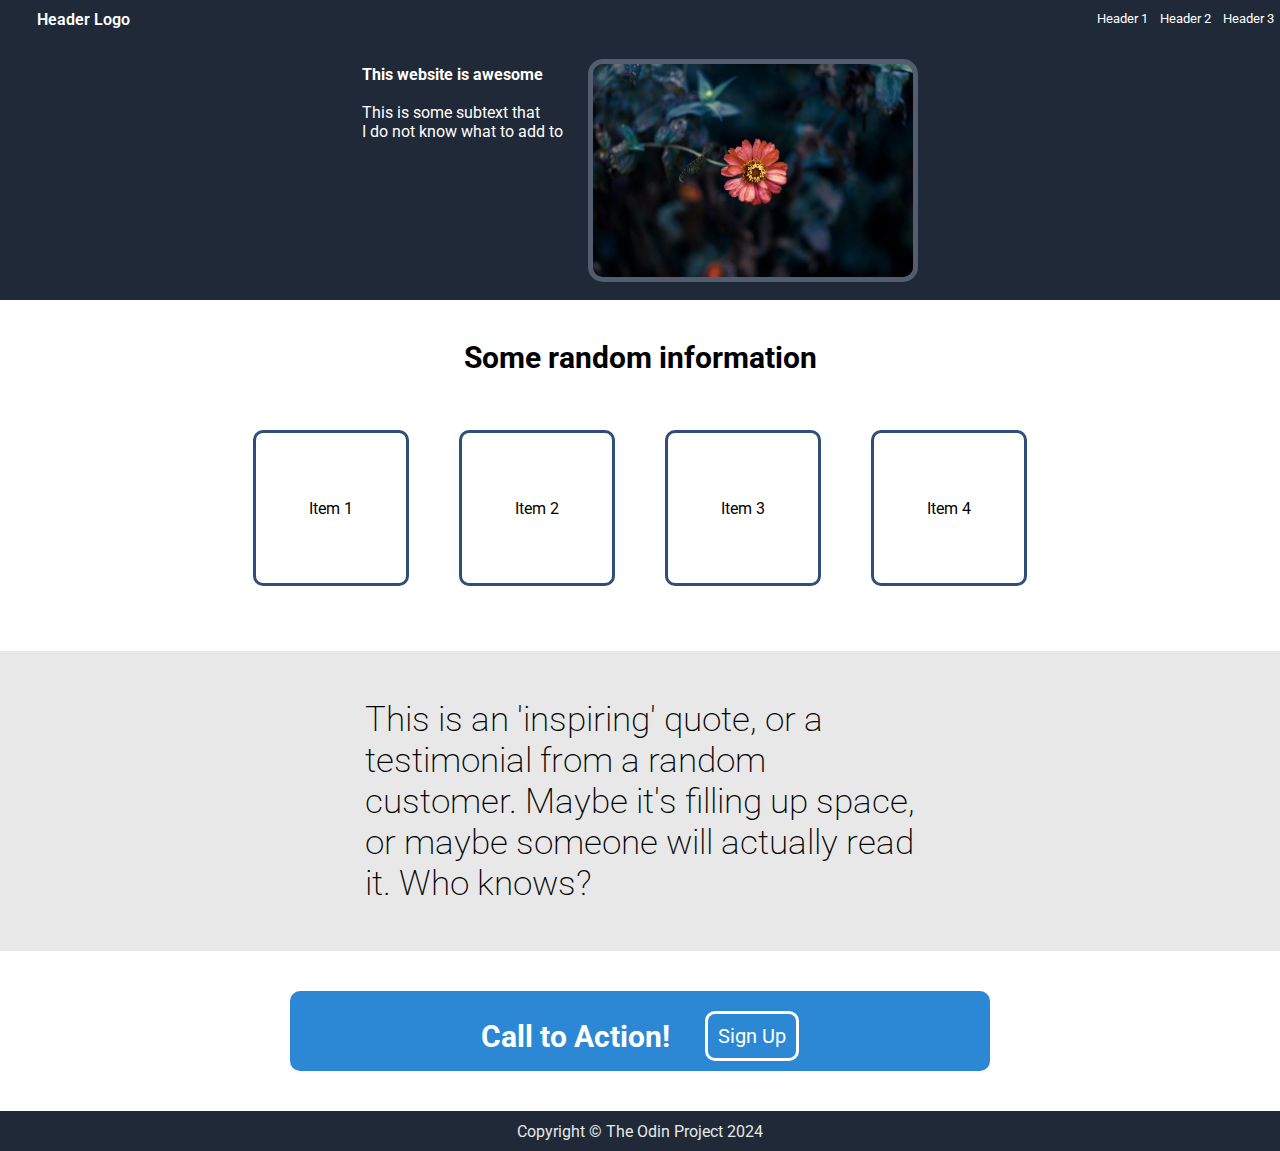
<file: index.html>
<!DOCTYPE html>
<html lang="en">
<head>
    <meta charset="UTF-8">
    <meta name="viewport" content="width=device-width, initial-scale=1.0">
    <title>Landing Page</title>
    <link rel="stylesheet" href="index.css">
    <link rel="preconnect" href="https://fonts.googleapis.com">
<link rel="preconnect" href="https://fonts.gstatic.com" crossorigin>
<link href="https://fonts.googleapis.com/css2?family=Roboto:ital,wght@0,100;0,300;0,400;0,500;0,700;0,900;1,100;1,300;1,400;1,500;1,700;1,900&display=swap" rel="stylesheet">
</head>
<body>
<!--Headers (top section)-->
<div class="main">
    <span class="headers">
        <span class="header-logo"> Header Logo </span>
        <button>Header 1</button>
        <button>Header 2</button>
        <button>Header 3</button>
    </span>
<!--Header-info (second section)-->
    <span class="header-info">
        <p class="context"> <strong> This website is awesome </strong> <br> <br> This is some subtext that <br> I do not know what to add to </p>
        <img id="red-flower" src="red-flower.jpg" alt="picture of a red flower">
    </span>
</div>
<!--Illustrations (third section)-->
    <p id="info1">Some random information</p>
        <span class="illustrations">
            <span class="images">Item 1</span>
            <span class="images">Item 2</span>
            <span class="images">Item 3</span>
            <span class="images">Item 4</span>
        </span>
<div class="testimonial">
    <p id="quote">This is an 'inspiring' quote, or a testimonial from a random customer. 
    Maybe it's filling up space, or maybe someone will actually read it. Who knows?</p>
 </div>
 <!--Register (fourth section)-->
 <div class="register">
    <span id="call-to-action">Call to Action!</span>
    <button id="sign-up">Sign Up</button>
 </div>
 <!--Copyright (fifth section)-->
 <div class="copyright">
    Copyright © The Odin Project 2024
 </div>
</body>
</html>
</file>
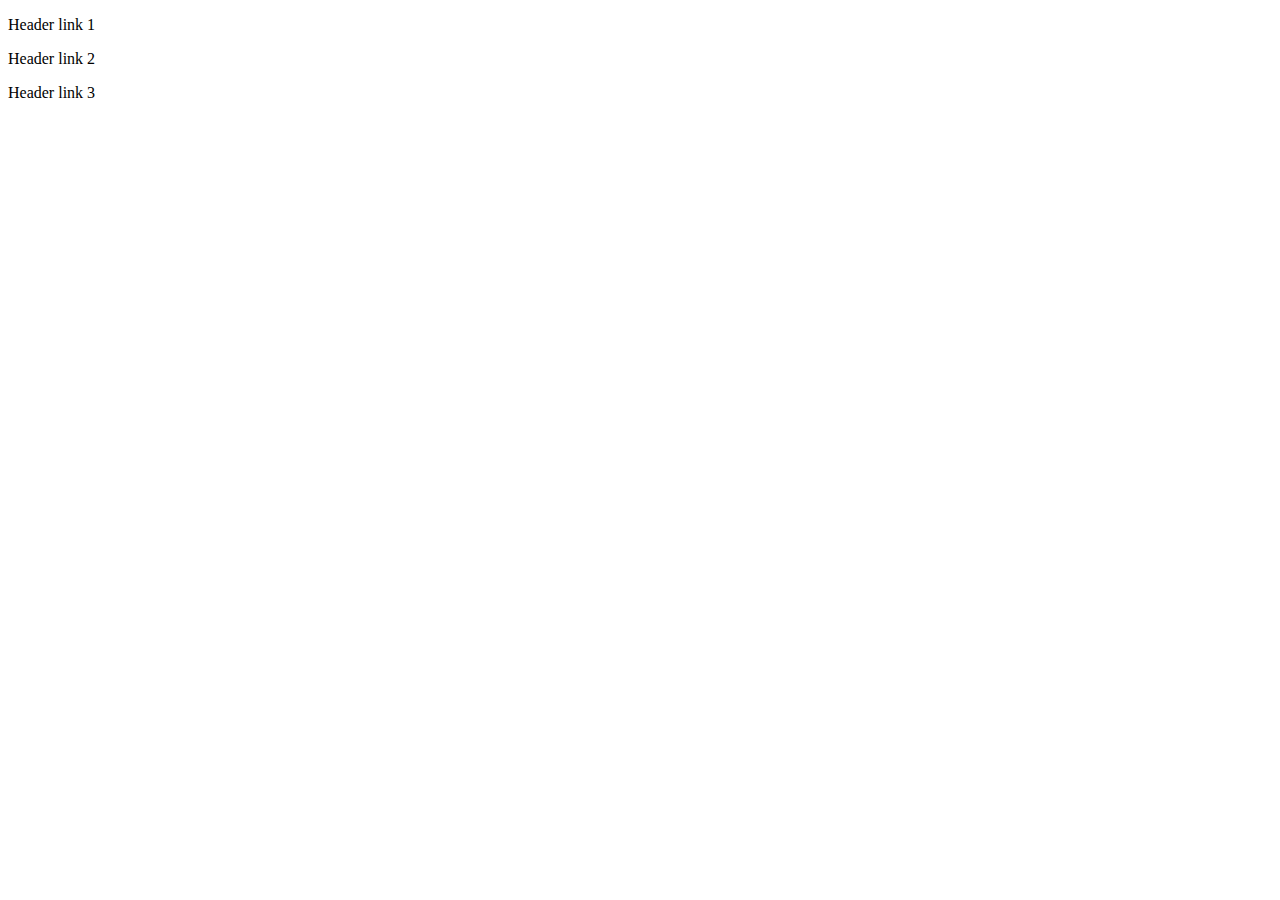
<file: tiramisu.html>
<!DOCTYPE html>
<html lang="en">
<head>
    <meta charset="UTF-8">
    <meta name="viewport" content="width=device-width, initial-scale=1.0">
    <title>Tiramisu Landing Page</title>
    <link rel="stylesheets" href="tiramisu.css">
</head>
<body>
    <div class="header">
    <p>Header link 1</p>
    <p>Header link 2</p>
    <p>Header link 3</p>
    </div>
</body>
</html>
</file>
<file: index.css>
* {
    font-family: "Roboto", Arial, Helvetica, sans-serif;
}

body {
    margin: 0;
}

.main {
background-color: #1f2937;
border-color: #1f2937;
border-width: 400px;
height: 300px;
margin: -1;
}

.headers {
    box-sizing: border-box;
    display: flex;
    justify-content: flex-end;
    color: white;
}

button {
    margin-top: 10px;
}

.header-logo {
    margin-right: 30px;
    margin-top: 10px;
    font-weight: 600;
    flex-basis: 80%;
}

button {
    background-color: transparent;
    color: white;
    border: none;
    display: inline-flex;
}

.header-info {
    color: white;
    display: flex;
    margin-top: 20px ;
    justify-content: center;
    flex: 1;
    flex-wrap: wrap;
}



.info-subtext {
    display: flex;
} 


#red-flower {
    width: 25%;
    margin-left: 25px;
    margin-top: 10px;
    border-radius: 15px;
    border-style: solid;
    border-width: 5px;
    border-color: #525d6d;
}

#info1 {
    font-size: 30px;
    font-weight: bolder;
    display: flex;
    justify-content: center;
    margin-top: 40px;
}

.illustrations {
    display: flex;
    justify-content: center;
}

.images {
    margin: 25px;
    border-style: solid;
    border-radius: 10px;
    border-color: #304e79;
    height: 150px;
    width: 150px;
    display: flex;
    align-items: center;
    flex-direction: column;
    justify-content: center;
}

.testimonial {
    margin-top: 40px;
    background-color: #e8e8e8;
    height: 300px ;
    display: flex;
    align-items: center;
    justify-content: center;
}

    #quote {
        font-size: 35px;
        font-weight: 200;
        width: 550px;
    }

.register {
    margin-top: 40px;
    margin-bottom: 40px;
    background-color: #2c88d4;
    height: 80px;
    width: 700px;
    color: white;
    font-size: 30px;
    border-radius: 10px;
    display: flex;
    justify-content: center;
    align-items: center;
    justify-self: center;
}

#call-to-action {
    margin-top: 10px;
    font-weight: bold;
}

#sign-up {  
    font-size: 20px;
    color: white;
    display: flex;
    border-style: solid;
    border-radius: 10px;
    margin-left: 35px;
    padding:10px;
}

.copyright {
    background-color: #1f2937;
    height: 40px;
    color: #e8e8e8;
    display: flex;
    justify-content: center;
    align-items: center;
    flex-direction: column;
}
</file>
<file: tiramisu.css>
* {
    box-sizing: border-box
}

.header {
    display: block;
    

}

p {
    display: inline-block;

}
</file>
